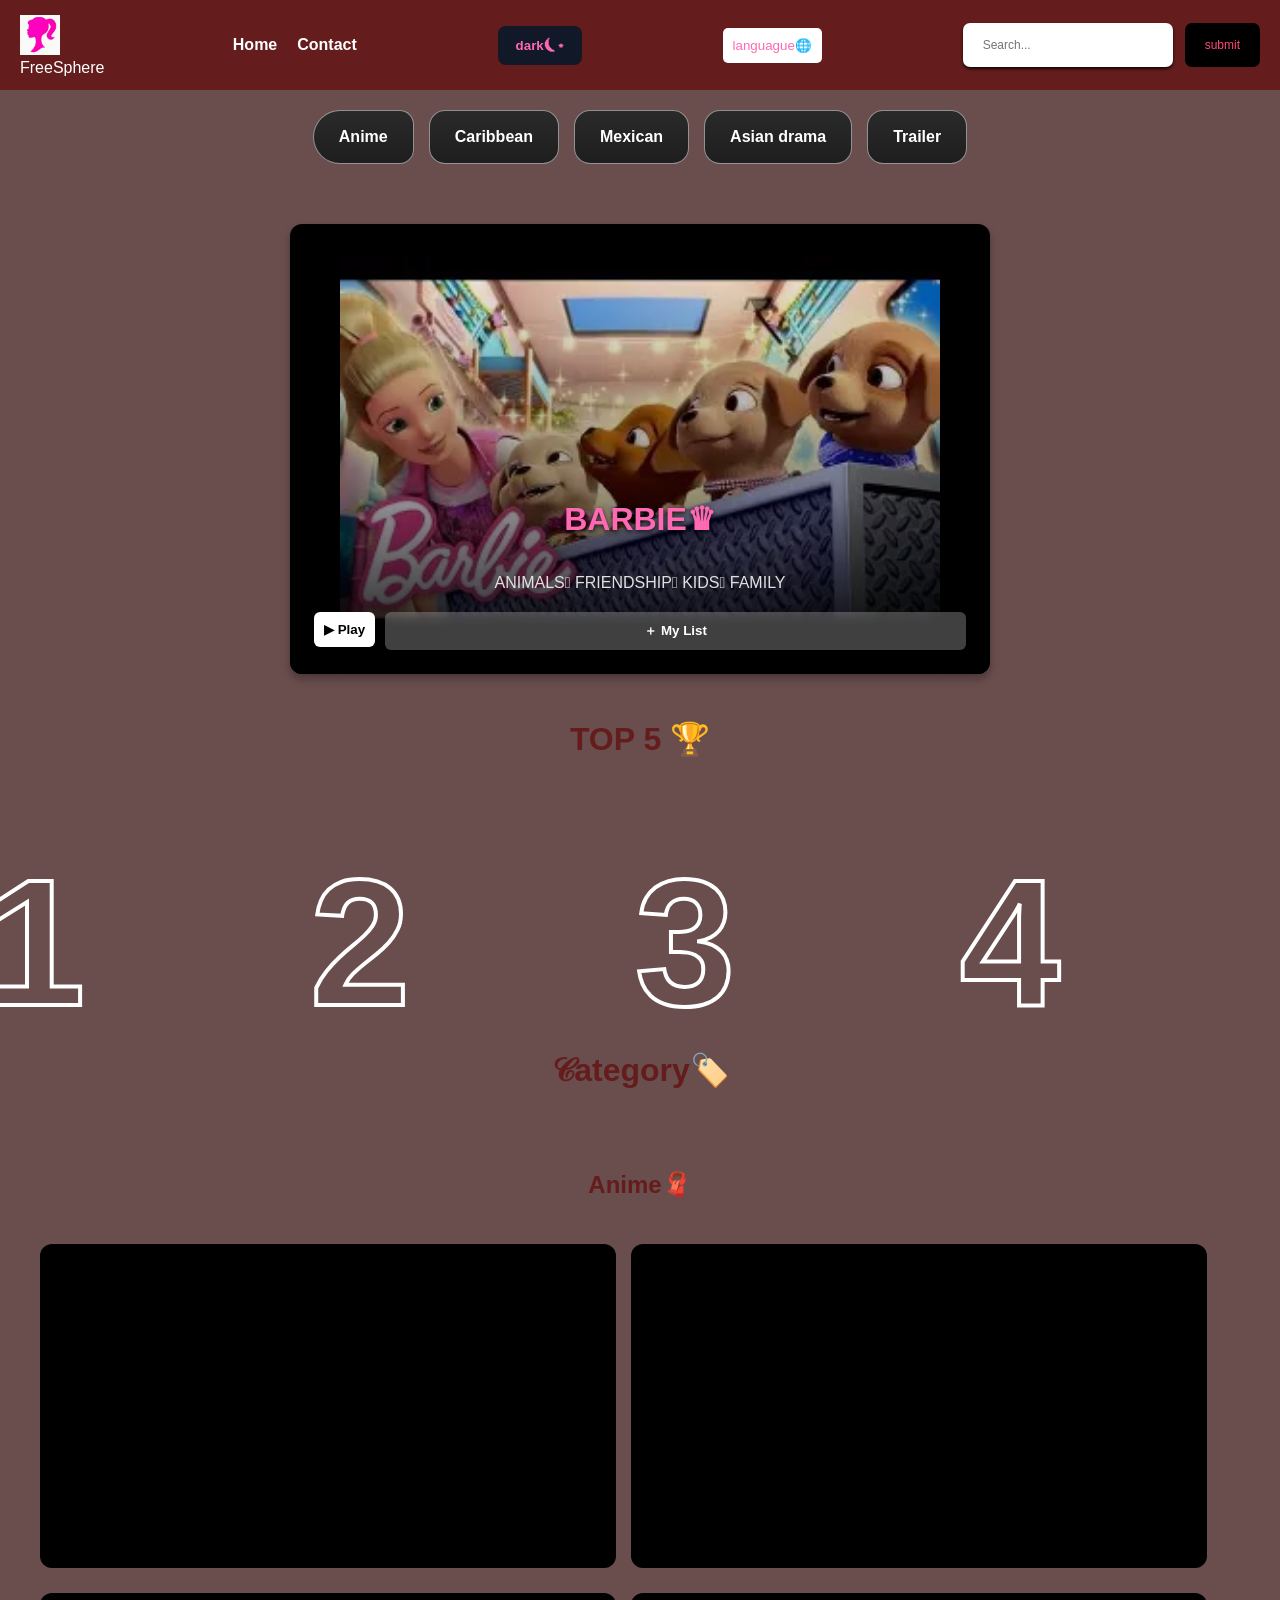
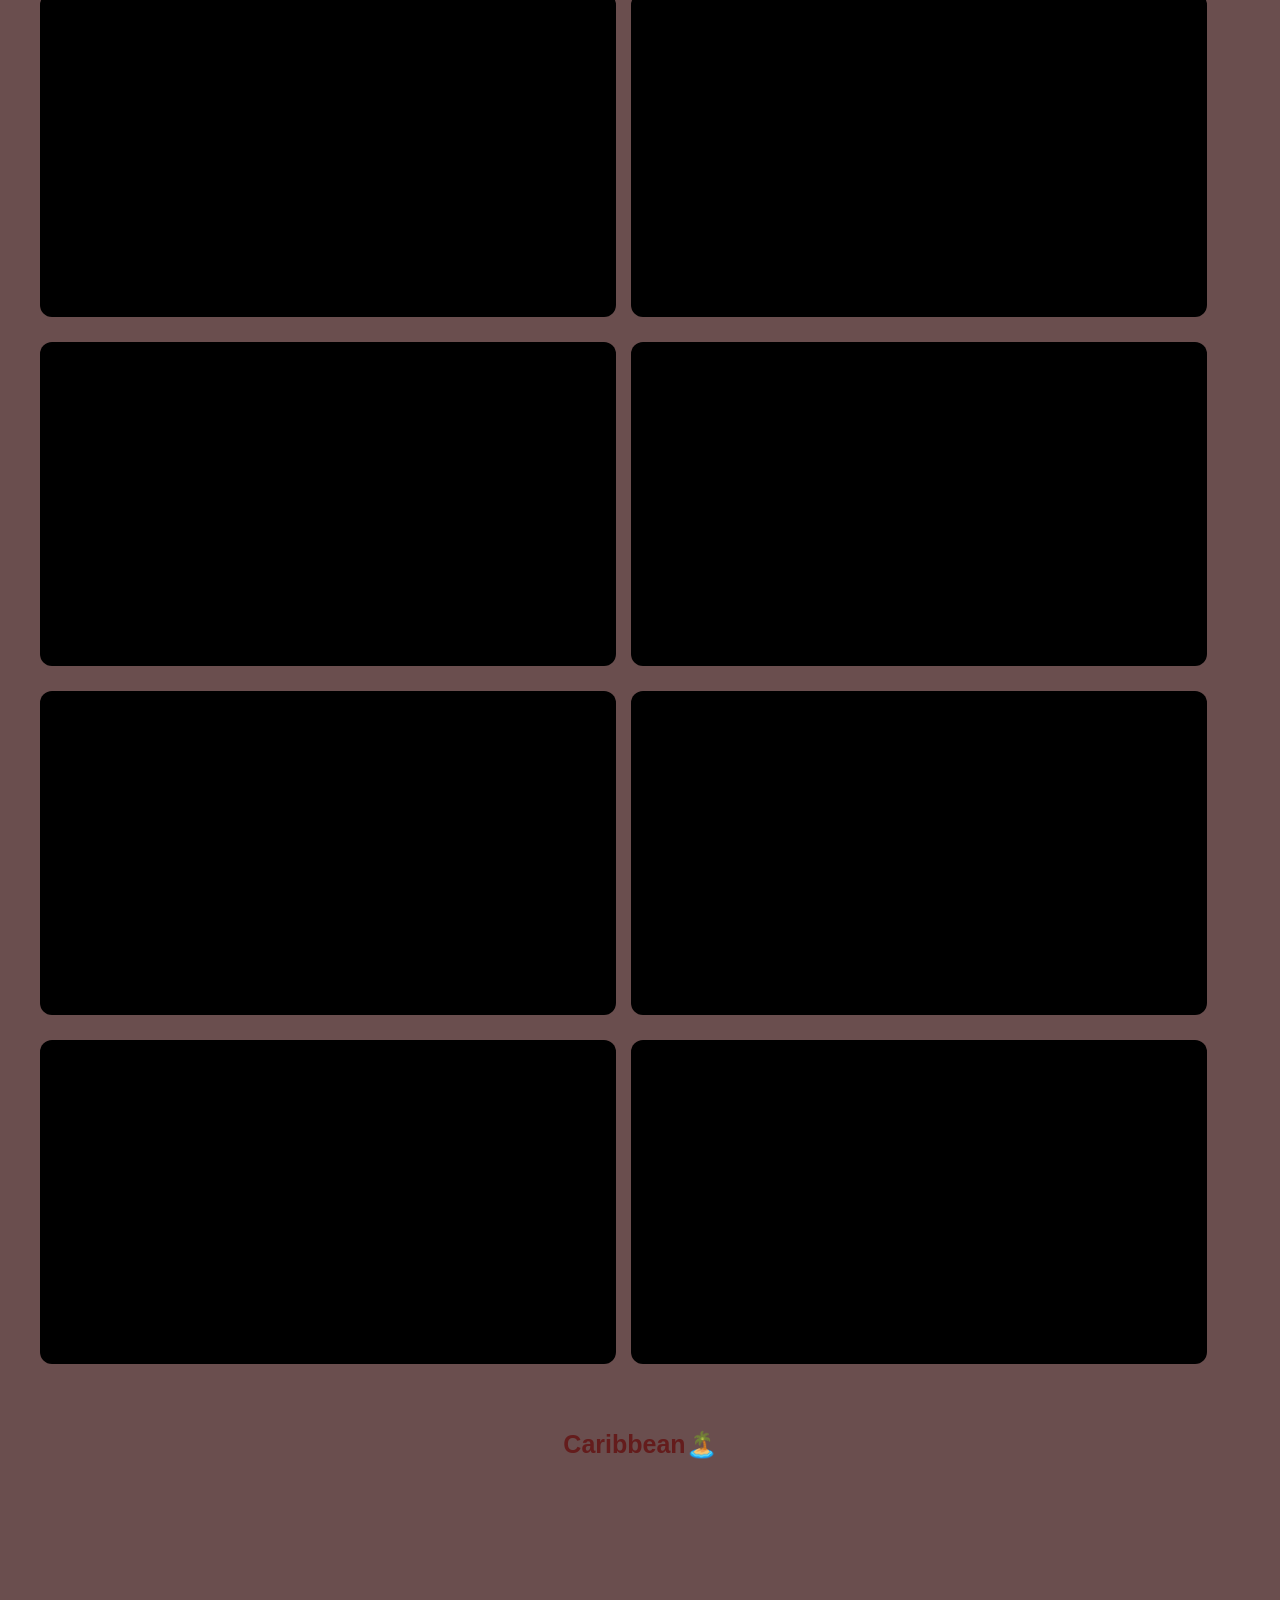
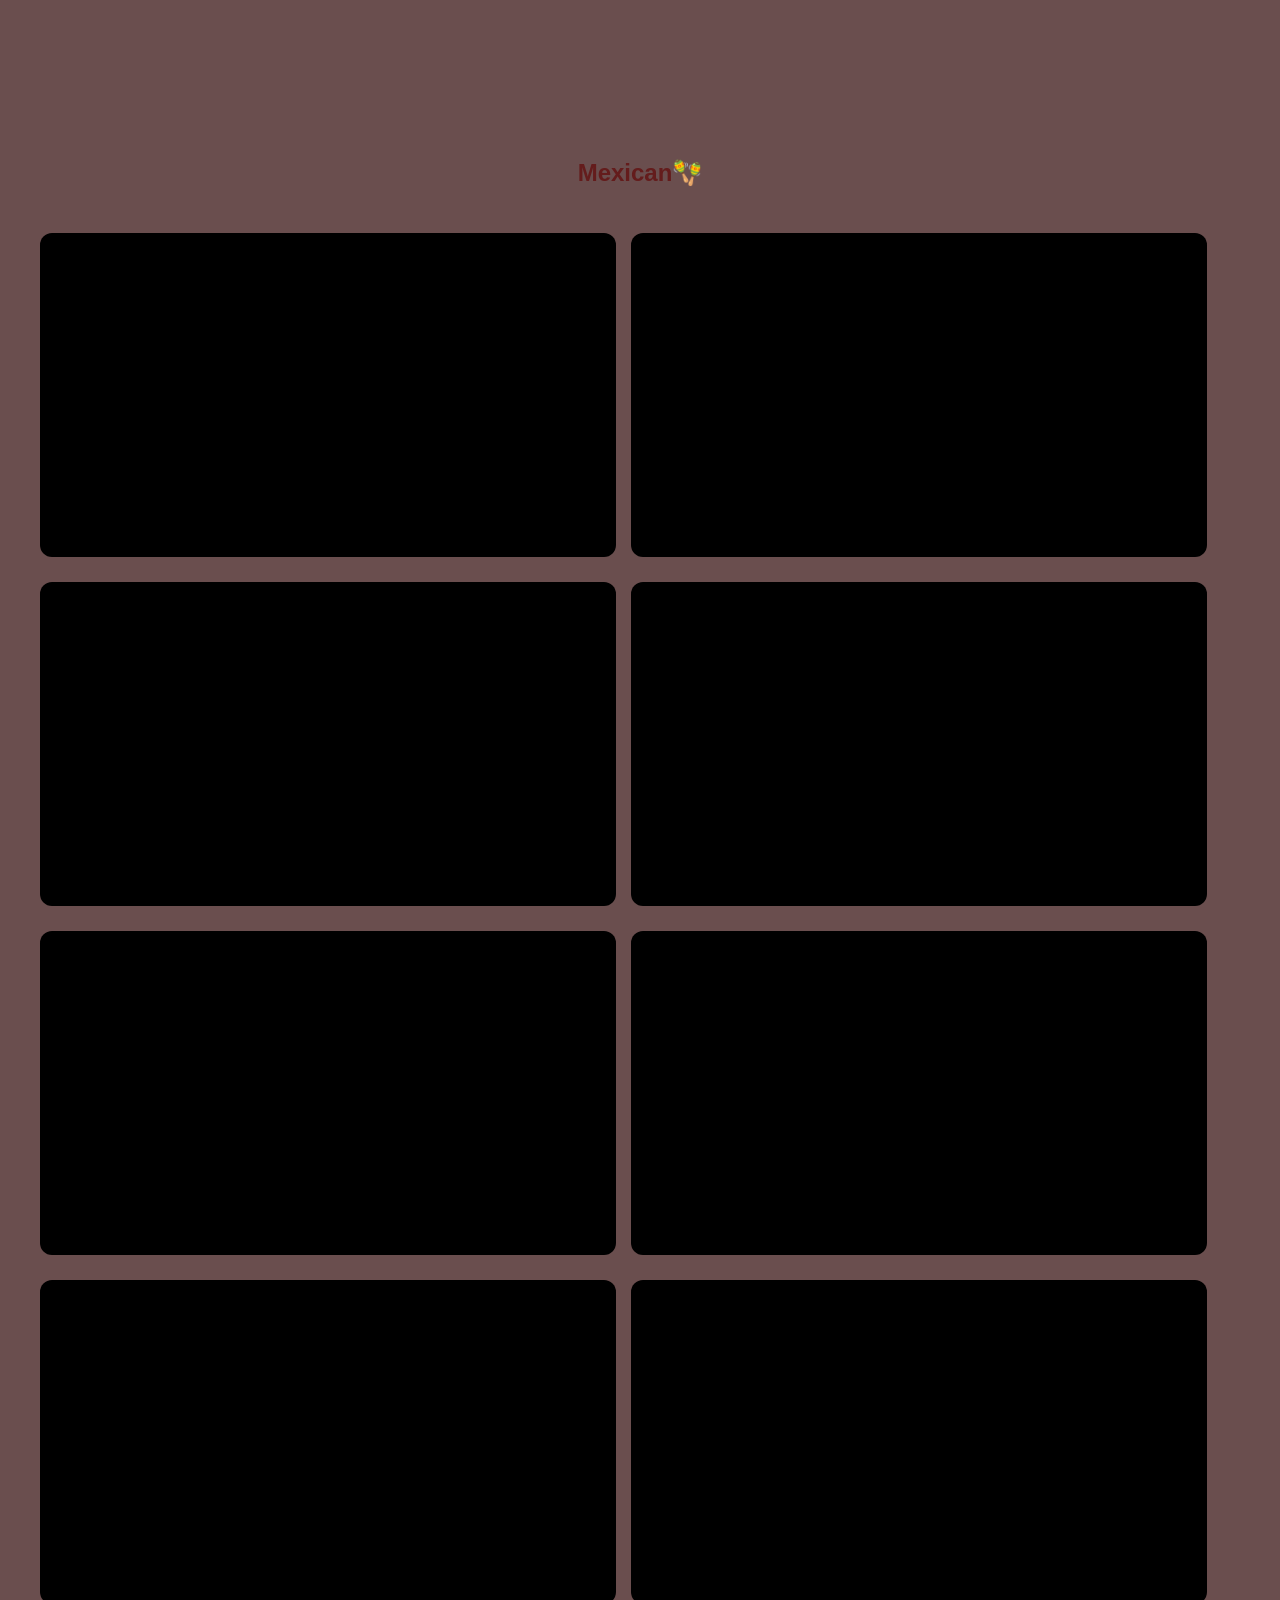
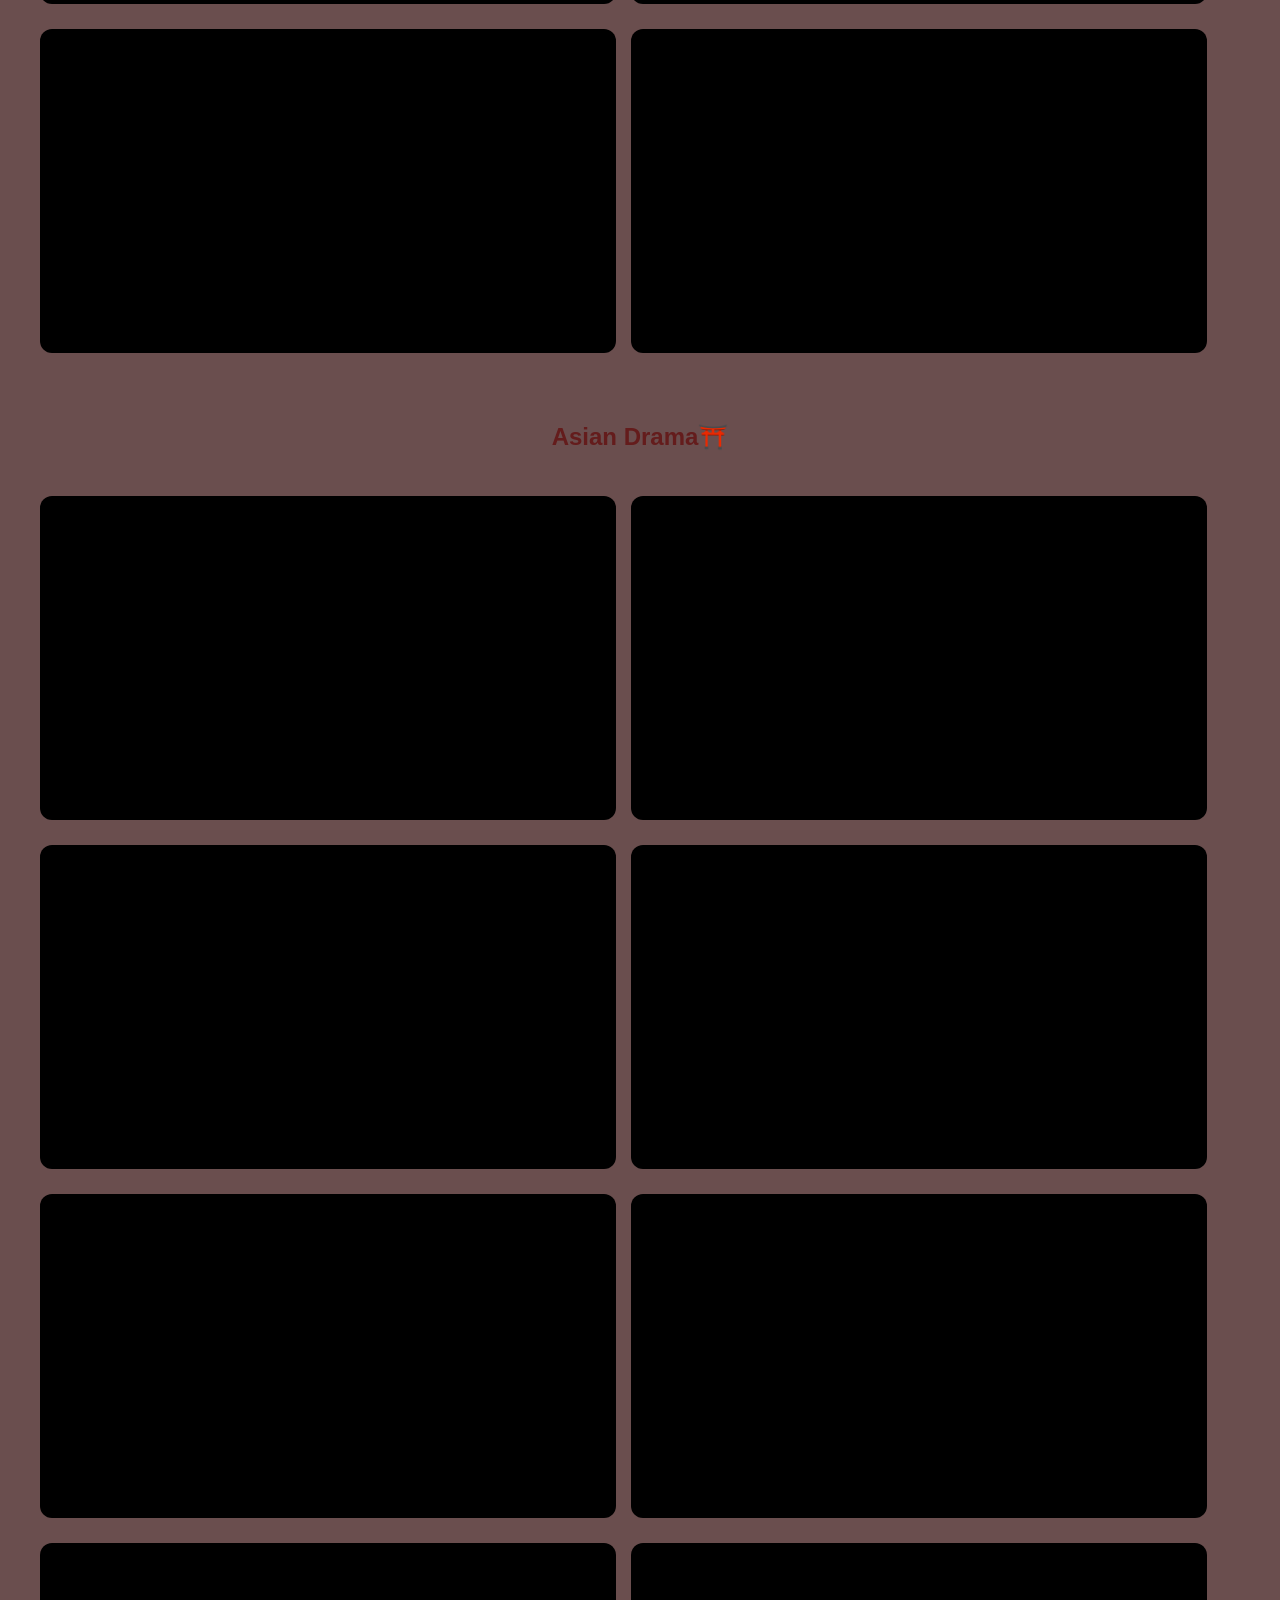
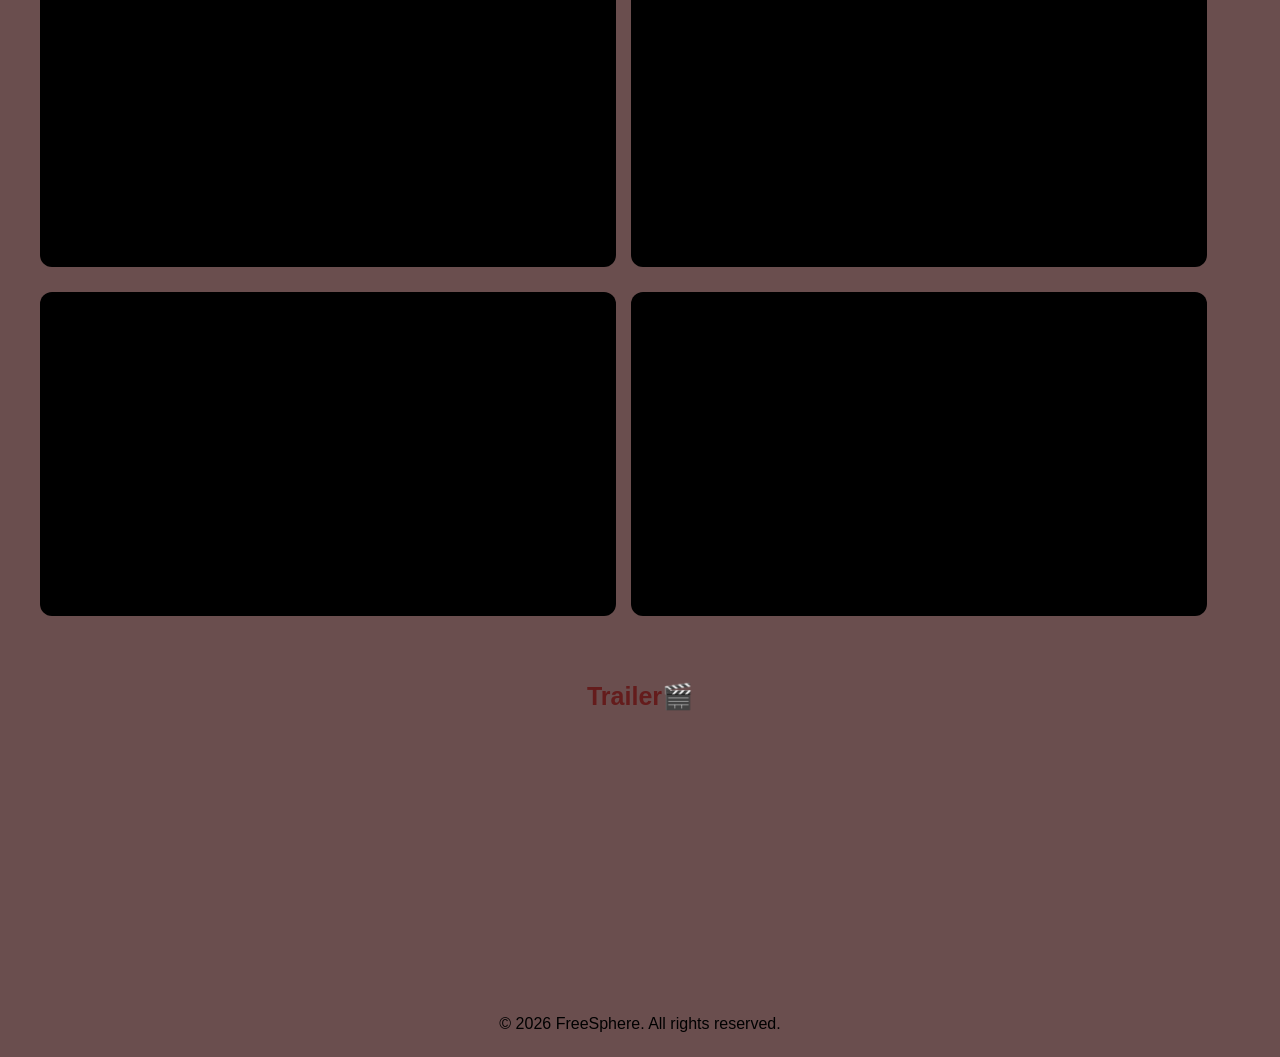
<file: index.html>
<!DOCTYPE html>
<html lang="en">
<head>
    <meta charset="UTF-8">
    <meta name="viewport" content="width=device-width, initial-scale=1.0">
    <title>FreeSphere</title>
    <link rel="stylesheet" href="style.css">
</head>
<body>

    <header>


        <div class="container">


        <div class="logo">
<img src="OIP.webp" alt="freesphere" >
        <span class="highlight">FreeSphere</span>
        
        </div>

<nav class="nav-lien" id ="men" >
              <ul>
                <li><a id="homel" href="index.html">Home</a></li>
                <li><a id="contactl" href="contact.html">Contact</a></li>
                </ul>

</nav>
            
                
        
        
    
<button onclick="changeMode()" id="mode" class="mode-btn">dark⏾⋆</button>





<div class="linglang" id="linglang">
<button id="lis">languague🌐</button>
<div class="lang">

        <div  onclick="changeLang('en')">English</div>
        <div  onclick="changeLang('fr')">Francais</div>
        <div  onclick="changeLang('es')">Español</div>
</div>
    </div>


<div class="search-con">
    <input type="text" 
    id="searchInput"
    
    placeholder="Search...">
    <button onclick="searchYourCategory()">submit</button>
</div>

<button id="bot" class="bot">⫶☰</button>



</div>


    </header>


    <nav class="free-nav" id="freenav" >
        <a href="#anime"  class="free-btn active">Anime</a>
        <a href="#caribbean" class="free-btn">Caribbean</a>
        <a href="#mexican" class="free-btn">Mexican</a>
        <a href="#asian-drama" class="free-btn">Asian drama</a>
        <a href="#trailer" class="free-btn">Trailer</a>
    </nav>



    <div class="hero" id="hero">
        <div class="card-bg"></div>
        <div class="card">
            <h2 class="title">BARBIE♛</h2>
        <p class="tags">ANIMALS𓈒 FRIENDSHIP𓈒 KIDS𓈒  FAMILY </p>
       
        <div class="hero-button">
             <a href="https://youtu.be/Kn0ger8_yUk?si=-qt28ZJjEY6Nos5w" target="_blank">
            <button class=" btn play-btn">▶ Play</button>
        </a> 
        
       <button class=" btn list-btn"> ＋ My List</button>
        

        </div>
        
        </div>
    </div>


        
    


<h1 id="top"> TOP 5 🏆</h1>

<div class="film" id="film">
    <div class="fil-top">
<span class="number">1</span>
<iframe  src="https://www.youtube.com/embed/5DGJ10sSX-w?si=U4NN2RIqHHjFXq0Q" title="YouTube video player" frameborder="0" allow="accelerometer; autoplay; clipboard-write; encrypted-media; gyroscope; picture-in-picture; web-share" referrerpolicy="strict-origin-when-cross-origin" allowfullscreen></iframe>
    </div>
<div class="fil-top">
<span class="number">2</span>
<iframe  src="https://www.youtube.com/embed/IERCgFW_TEQ?si=ZkVl_KwshQbR2ipI" title="YouTube video player" frameborder="0" allow="accelerometer; autoplay; clipboard-write; encrypted-media; gyroscope; picture-in-picture; web-share" referrerpolicy="strict-origin-when-cross-origin" allowfullscreen></iframe>
</div>
<div class="fil-top">
<span class="number">3</span>
<iframe src="https://www.youtube.com/embed/fnE6dkbzEZA?si=aP-WY3u8AvqTznbw" title="YouTube video player" frameborder="0" allow="accelerometer; autoplay; clipboard-write; encrypted-media; gyroscope; picture-in-picture; web-share" referrerpolicy="strict-origin-when-cross-origin" allowfullscreen></iframe>
</div>
<div class="fil-top">
<span class="number">4</span>
<iframe  src="https://www.youtube.com/embed/SMmxybvS3Q4?si=S2BEgpRXXrqhgCGP" title="YouTube video player" frameborder="0" allow="accelerometer; autoplay; clipboard-write; encrypted-media; gyroscope; picture-in-picture; web-share" referrerpolicy="strict-origin-when-cross-origin" allowfullscreen></iframe>
</div>
<div class="fil-top">
<span class="number">5</span>
<iframe  src="https://www.youtube.com/embed/q9uIrV5swsY?si=vlc1TiQ7r3KFihzM" title="YouTube video player" frameborder="0" allow="accelerometer; autoplay; clipboard-write; encrypted-media; gyroscope; picture-in-picture; web-share" referrerpolicy="strict-origin-when-cross-origin" allowfullscreen></iframe>
</div>
</div>







<h1 id="category">𝒞ategory🏷️</h1> 
 

<section class="anime" id="anime">

   

   <h2 id="anim">Anime🧣</h2>

<div class="ani">
<iframe  src="https://www.youtube.com/embed/Jt4CsE-gmyQ?si=iPRW8AEMFYIxIdK3" title="YouTube video player" frameborder="0" allow="accelerometer; autoplay; clipboard-write; encrypted-media; gyroscope; picture-in-picture; web-share" referrerpolicy="strict-origin-when-cross-origin" allowfullscreen></iframe>
</div>
<div class="ani">
<iframe src="https://www.youtube.com/embed/alJed4Dadu8?si=xdEQNojYw4cJSsD4" title="YouTube video player" frameborder="0" allow="accelerometer; autoplay; clipboard-write; encrypted-media; gyroscope; picture-in-picture; web-share" referrerpolicy="strict-origin-when-cross-origin" allowfullscreen></iframe>
</div>
<div class="ani">
<iframe  src="https://www.youtube.com/embed/Ts_8Pzn7knw?si=E4msn3e5TB0DlFrt" title="YouTube video player" frameborder="0" allow="accelerometer; autoplay; clipboard-write; encrypted-media; gyroscope; picture-in-picture; web-share" referrerpolicy="strict-origin-when-cross-origin" allowfullscreen></iframe>
</div>
<div class="ani">
<iframe  src="https://www.youtube.com/embed/PKYTAuAaoqU?si=_sWzUEfvxZzxHAED" title="YouTube video player" frameborder="0" allow="accelerometer; autoplay; clipboard-write; encrypted-media; gyroscope; picture-in-picture; web-share" referrerpolicy="strict-origin-when-cross-origin" allowfullscreen></iframe>
</div>
<div class="ani">
<iframe  src="https://www.youtube.com/embed/f9wrKIyToqU?si=AsIHKmkKmD2Uc8Od" title="YouTube video player" frameborder="0" allow="accelerometer; autoplay; clipboard-write; encrypted-media; gyroscope; picture-in-picture; web-share" referrerpolicy="strict-origin-when-cross-origin" allowfullscreen></iframe>
</div>
<div class="ani">
<iframe  src="https://www.youtube.com/embed/dK0zZGUidMs?si=ni1MzmpBB42VlLqJ" title="YouTube video player" frameborder="0" allow="accelerometer; autoplay; clipboard-write; encrypted-media; gyroscope; picture-in-picture; web-share" referrerpolicy="strict-origin-when-cross-origin" allowfullscreen></iframe>
</div>
<div class="ani">
<iframe  src="https://www.youtube.com/embed/XsCK0VxYqS8?si=j0Ut3wq_X-qwbXvq" title="YouTube video player" frameborder="0" allow="accelerometer; autoplay; clipboard-write; encrypted-media; gyroscope; picture-in-picture; web-share" referrerpolicy="strict-origin-when-cross-origin" allowfullscreen></iframe>
</div>
<div class="ani">
<iframe  src="https://www.youtube.com/embed/rkvWVG0XVso?si=s-E_YVzovYlQAZRF" title="YouTube video player" frameborder="0" allow="accelerometer; autoplay; clipboard-write; encrypted-media; gyroscope; picture-in-picture; web-share" referrerpolicy="strict-origin-when-cross-origin" allowfullscreen></iframe>
</div>
<div class="ani">
<iframe  src="https://www.youtube.com/embed/rra91x8dX0U?si=Jzy-WpPfuRClJbhT" title="YouTube video player" frameborder="0" allow="accelerometer; autoplay; clipboard-write; encrypted-media; gyroscope; picture-in-picture; web-share" referrerpolicy="strict-origin-when-cross-origin" allowfullscreen></iframe>
</div>
<div class="ani">
    <iframe
     src="https://www.youtube.com/embed/7NC7JP52yfs?si=oKvbFQE1ZfZHEoA4" title="YouTube video player" frameborder="0" allow="accelerometer; autoplay; clipboard-write; encrypted-media; gyroscope; picture-in-picture; web-share" referrerpolicy="strict-origin-when-cross-origin" allowfullscreen></iframe>
</div>
</section>

<h2 id="cari">Caribbean🏝️</h2>
<section class="caribbean" id="caribbean">

    
  <div class="carib">
<iframe  src="https://www.youtube.com/embed/TIvYmoyyFpo?si=FDjIrn1mXBK3tHN5" title="YouTube video player" frameborder="0" allow="accelerometer; autoplay; clipboard-write; encrypted-media; gyroscope; picture-in-picture; web-share" referrerpolicy="strict-origin-when-cross-origin" allowfullscreen></iframe>
</div>
<div class="carib">
<iframe  src="https://www.youtube.com/embed/zqmk7B_bLt4?si=i54N2Z1xkTsDkIwc" title="YouTube video player" frameborder="0" allow="accelerometer; autoplay; clipboard-write; encrypted-media; gyroscope; picture-in-picture; web-share" referrerpolicy="strict-origin-when-cross-origin" allowfullscreen></iframe>
</div>
<div class="carib">
<iframe  src="https://www.youtube.com/embed/VtfYRIV0zYk?si=RGx5kRNZMjucqUNs" title="YouTube video player" frameborder="0" allow="accelerometer; autoplay; clipboard-write; encrypted-media; gyroscope; picture-in-picture; web-share" referrerpolicy="strict-origin-when-cross-origin" allowfullscreen></iframe>
</div>
<div class="carib">
<iframe src="https://www.youtube.com/embed/MLAso2Up3bs?si=0Z3F_Gu0-abMBeW0" title="YouTube video player" frameborder="0" allow="accelerometer; autoplay; clipboard-write; encrypted-media; gyroscope; picture-in-picture; web-share" referrerpolicy="strict-origin-when-cross-origin" allowfullscreen></iframe>
</div>
<div class="carib" >
<iframe  src="https://www.youtube.com/embed/pwbDoryfk4A?si=Gxy_9TH9-hO13Fyb" title="YouTube video player" frameborder="0" allow="accelerometer; autoplay; clipboard-write; encrypted-media; gyroscope; picture-in-picture; web-share" referrerpolicy="strict-origin-when-cross-origin" allowfullscreen></iframe>
</div>
<div class="carib"  >
<iframe  src="https://www.youtube.com/embed/36Cw7MePqN0?si=VWXY4uOp6LLBCdih" title="YouTube video player" frameborder="0" allow="accelerometer; autoplay; clipboard-write; encrypted-media; gyroscope; picture-in-picture; web-share" referrerpolicy="strict-origin-when-cross-origin" allowfullscreen></iframe>
</div>

</section>


<section class="mexican" id="mexican">
    
    <h2 id="mex">Mexican🪇</h2>
    <div class="mexi">

<iframe  src="https://www.youtube.com/embed/-5dTGoyGuSA?si=bpT7_av9DX7m9lFi" title="YouTube video player" frameborder="0" allow="accelerometer; autoplay; clipboard-write; encrypted-media; gyroscope; picture-in-picture; web-share" referrerpolicy="strict-origin-when-cross-origin" allowfullscreen></iframe>
</div>
<div class="mexi">

<iframe  src="https://www.youtube.com/embed/Pvk-j4KLhEQ?si=1PO4eZgrKPLoZV6o" title="YouTube video player" frameborder="0" allow="accelerometer; autoplay; clipboard-write; encrypted-media; gyroscope; picture-in-picture; web-share" referrerpolicy="strict-origin-when-cross-origin" allowfullscreen></iframe>
</div>
<div class="mexi">
<iframe  src="https://www.youtube.com/embed/2Fx1hMFCnP8?si=7zPZYXQOHv_NbPyk" title="YouTube video player" frameborder="0" allow="accelerometer; autoplay; clipboard-write; encrypted-media; gyroscope; picture-in-picture; web-share" referrerpolicy="strict-origin-when-cross-origin" allowfullscreen></iframe>
</div>
<div class="mexi">

<iframe  src="https://www.youtube.com/embed/a_Cinu0XNzA?si=lmoKo2sL-Iw4C5x4" title="YouTube video player" frameborder="0" allow="accelerometer; autoplay; clipboard-write; encrypted-media; gyroscope; picture-in-picture; web-share" referrerpolicy="strict-origin-when-cross-origin" allowfullscreen></iframe>
</div>

<div class="mexi">
<iframe src="https://www.youtube.com/embed/9wfdsVpdxVI?si=HoO9QLR-GOhCHVA-" title="YouTube video player" frameborder="0" allow="accelerometer; autoplay; clipboard-write; encrypted-media; gyroscope; picture-in-picture; web-share" referrerpolicy="strict-origin-when-cross-origin" allowfullscreen></iframe>
</div>
<div class="mexi">

<iframe  src="https://www.youtube.com/embed/eXMw3BsOtsk?si=KiEmbSHaeI0yq9iZ" title="YouTube video player" frameborder="0" allow="accelerometer; autoplay; clipboard-write; encrypted-media; gyroscope; picture-in-picture; web-share" referrerpolicy="strict-origin-when-cross-origin" allowfullscreen></iframe>

</div>
<div class="mexi">


<iframe src="https://www.youtube.com/embed/8TTg2bmxvhU?si=9CqhbM7Ec2NYl7Dm" title="YouTube video player" frameborder="0" allow="accelerometer; autoplay; clipboard-write; encrypted-media; gyroscope; picture-in-picture; web-share" referrerpolicy="strict-origin-when-cross-origin" allowfullscreen></iframe>
</div>
<div class="mexi">
<iframe src="https://www.youtube.com/embed/ToQ3s7r2fdg?si=93_clycJzZyJ3Z7p" title="YouTube video player" frameborder="0" allow="accelerometer; autoplay; clipboard-write; encrypted-media; gyroscope; picture-in-picture; web-share" referrerpolicy="strict-origin-when-cross-origin" allowfullscreen></iframe>
</div>
<div class="mexi">
<iframe  src="https://www.youtube.com/embed/gOBevBFrWfU?si=XCcTulkTk-B_PoCs" title="YouTube video player" frameborder="0" allow="accelerometer; autoplay; clipboard-write; encrypted-media; gyroscope; picture-in-picture; web-share" referrerpolicy="strict-origin-when-cross-origin" allowfullscreen></iframe>
</div>
<div class="mexi">
<iframe src="https://www.youtube.com/embed/-4z_xZK5w0A?si=i3AApB2Z6-vNkWxu" title="YouTube video player" frameborder="0" allow="accelerometer; autoplay; clipboard-write; encrypted-media; gyroscope; picture-in-picture; web-share" referrerpolicy="strict-origin-when-cross-origin" allowfullscreen></iframe>
</div>
</section>


  <section class="asian-drama" id="asian-drama">
    <h2 id="asi">Asian Drama⛩️</h2>
    <div class="asie">

   
    <iframe  src="https://www.youtube.com/embed/UmK3BNWLC7k?si=dtd1LqBt1M7pQLJJ" title="YouTube video player" frameborder="0" allow="accelerometer; autoplay; clipboard-write; encrypted-media; gyroscope; picture-in-picture; web-share" referrerpolicy="strict-origin-when-cross-origin" allowfullscreen></iframe> 
    </div>
    <div class="asie">


    <iframe  src="https://www.youtube.com/embed/dBoLd4Yxlmg?si=OlhZn9eovnjsNhZ-" title="YouTube video player" frameborder="0" allow="accelerometer; autoplay; clipboard-write; encrypted-media; gyroscope; picture-in-picture; web-share" referrerpolicy="strict-origin-when-cross-origin" allowfullscreen></iframe>
    </div>
 
    <div class="asie">

 
    <iframe  src="https://www.youtube.com/embed/AtmcHb-wwB4?si=DKaogr8x_rs6N53S" title="YouTube video player" frameborder="0" allow="accelerometer; autoplay; clipboard-write; encrypted-media; gyroscope; picture-in-picture; web-share" referrerpolicy="strict-origin-when-cross-origin" allowfullscreen></iframe> 
</div>
    <div class="asie">

    <iframe  src="https://www.youtube.com/embed/5mcXDw6FDSY?si=pmY2NOScgorUKW0N" title="YouTube video player" frameborder="0" allow="accelerometer; autoplay; clipboard-write; encrypted-media; gyroscope; picture-in-picture; web-share" referrerpolicy="strict-origin-when-cross-origin" allowfullscreen></iframe>
</div>
    <div class="asie">


    <iframe  src="https://www.youtube.com/embed/KjZsZbgbGPE?si=-GHS6coeKC2nTiPM" title="YouTube video player" frameborder="0" allow="accelerometer; autoplay; clipboard-write; encrypted-media; gyroscope; picture-in-picture; web-share" referrerpolicy="strict-origin-when-cross-origin" allowfullscreen></iframe>
</div>
    <div class="asie">


    <iframe src="https://www.youtube.com/embed/4N7-iSJ9tX4?si=q0XjtA2TRFlfW82f" title="YouTube video player" frameborder="0" allow="accelerometer; autoplay; clipboard-write; encrypted-media; gyroscope; picture-in-picture; web-share" referrerpolicy="strict-origin-when-cross-origin" allowfullscreen></iframe>
</div>
    <div class="asie">

    <iframe  src="https://www.youtube.com/embed/3z7WEqh3uWM?si=0m2vajFxPTwdJt3y" title="YouTube video player" frameborder="0" allow="accelerometer; autoplay; clipboard-write; encrypted-media; gyroscope; picture-in-picture; web-share" referrerpolicy="strict-origin-when-cross-origin" allowfullscreen></iframe>
</div>
<div class="asie">

    <iframe  src="https://www.youtube.com/embed/VWalFHBroUg?si=eGknAQtC3HXDWghP" title="YouTube video player" frameborder="0" allow="accelerometer; autoplay; clipboard-write; encrypted-media; gyroscope; picture-in-picture; web-share" referrerpolicy="strict-origin-when-cross-origin" allowfullscreen></iframe>
</div>
    <div class="asie">


    <iframe  src="https://www.youtube.com/embed/BBDs94FxGLo?si=q0aIjgjOYsc9e_dH" title="YouTube video player" frameborder="0" allow="accelerometer; autoplay; clipboard-write; encrypted-media; gyroscope; picture-in-picture; web-share" referrerpolicy="strict-origin-when-cross-origin" allowfullscreen></iframe>
</div>
    <div class="asie">

    <iframe src="https://www.youtube.com/embed/TMSd21ag59o?si=GM2lQlva9Z9WBlDO" title="YouTube video player" frameborder="0" allow="accelerometer; autoplay; clipboard-write; encrypted-media; gyroscope; picture-in-picture; web-share" referrerpolicy="strict-origin-when-cross-origin" allowfullscreen></iframe>
</div>



</section>


 <h1 id="tri">Trailer🎬</h1>
<section class="trailer" id="trailer">

   

<div class="trai">
<iframe  src="https://www.youtube.com/embed/prdeAl8mVno?si=RZxrMsMQ0kffEh6L" title="YouTube video player" frameborder="0" allow="accelerometer; autoplay; clipboard-write; encrypted-media; gyroscope; picture-in-picture; web-share" referrerpolicy="strict-origin-when-cross-origin" allowfullscreen></iframe>
</div>
<div class="trai">

<iframe  src="https://www.youtube.com/embed/bE3xuWc_bXY?si=gA9vUCLwcGuugVfG" title="YouTube video player" frameborder="0" allow="accelerometer; autoplay; clipboard-write; encrypted-media; gyroscope; picture-in-picture; web-share" referrerpolicy="strict-origin-when-cross-origin" allowfullscreen></iframe>

</div>
<div class="trai">

<iframe  src="https://www.youtube.com/embed/6BnQ7WqkkmE?si=tcOCjqSGcnj8kFlj" title="YouTube video player" frameborder="0" allow="accelerometer; autoplay; clipboard-write; encrypted-media; gyroscope; picture-in-picture; web-share" referrerpolicy="strict-origin-when-cross-origin" allowfullscreen></iframe>

</div>
<div class="trai">

<iframe src="https://www.youtube.com/embed/kaX7ZVFhdZc?si=tMWiJewOaWZZRieV" title="YouTube video player" frameborder="0" allow="accelerometer; autoplay; clipboard-write; encrypted-media; gyroscope; picture-in-picture; web-share" referrerpolicy="strict-origin-when-cross-origin" allowfullscreen></iframe>
</div>
<div class="trai">
<iframe  src="https://www.youtube.com/embed/VArOz5zjMqM?si=7SN3UhZpTjFQlmZE" title="YouTube video player" frameborder="0" allow="accelerometer; autoplay; clipboard-write; encrypted-media; gyroscope; picture-in-picture; web-share" referrerpolicy="strict-origin-when-cross-origin" allowfullscreen></iframe>
</div>
<div class="trai">
<iframe src="https://www.youtube.com/embed/aBlsrtxuwss?si=Sn3R13RqvGKnbXP1" title="YouTube video player" frameborder="0" allow="accelerometer; autoplay; clipboard-write; encrypted-media; gyroscope; picture-in-picture; web-share" referrerpolicy="strict-origin-when-cross-origin" allowfullscreen></iframe>
</div>
<div class="trai">
<iframe  src="https://www.youtube.com/embed/s1-pfiVMKAs?si=zfH6hA0Z3FZ1Q6nw" title="YouTube video player" frameborder="0" allow="accelerometer; autoplay; clipboard-write; encrypted-media; gyroscope; picture-in-picture; web-share" referrerpolicy="strict-origin-when-cross-origin" allowfullscreen></iframe>
</div>
<div class="trai">
<iframe src="https://www.youtube.com/embed/I1xZegSgN8w?si=6oEJFu5IJEYVGKRK" title="YouTube video player" frameborder="0" allow="accelerometer; autoplay; clipboard-write; encrypted-media; gyroscope; picture-in-picture; web-share" referrerpolicy="strict-origin-when-cross-origin" allowfullscreen></iframe>
</div>
<div class="trai">
<iframe  src="https://www.youtube.com/embed/al8eztwE_pQ?si=1Un8726csNvr6Pvo" title="YouTube video player" frameborder="0" allow="accelerometer; autoplay; clipboard-write; encrypted-media; gyroscope; picture-in-picture; web-share" referrerpolicy="strict-origin-when-cross-origin" allowfullscreen></iframe>
</div>
<div class="trai">
<iframe  src="https://www.youtube.com/embed/mbtgEE6rkxw?si=CNrEA0djpj6Xwp3E" title="YouTube video player" frameborder="0" allow="accelerometer; autoplay; clipboard-write; encrypted-media; gyroscope; picture-in-picture; web-share" referrerpolicy="strict-origin-when-cross-origin" allowfullscreen></iframe>
</div>
<div class="trai">
<iframe  src="https://www.youtube.com/embed/xp55d0vkCIA?si=1m2tMIVk2UXLMOAc" title="YouTube video player" frameborder="0" allow="accelerometer; autoplay; clipboard-write; encrypted-media; gyroscope; picture-in-picture; web-share" referrerpolicy="strict-origin-when-cross-origin" allowfullscreen></iframe>
</div>



</section>
<script src="script.js"></script>
<footer>
    <p>&copy; 2026 FreeSphere. All rights reserved.</p>
</body>
</html>
</file>
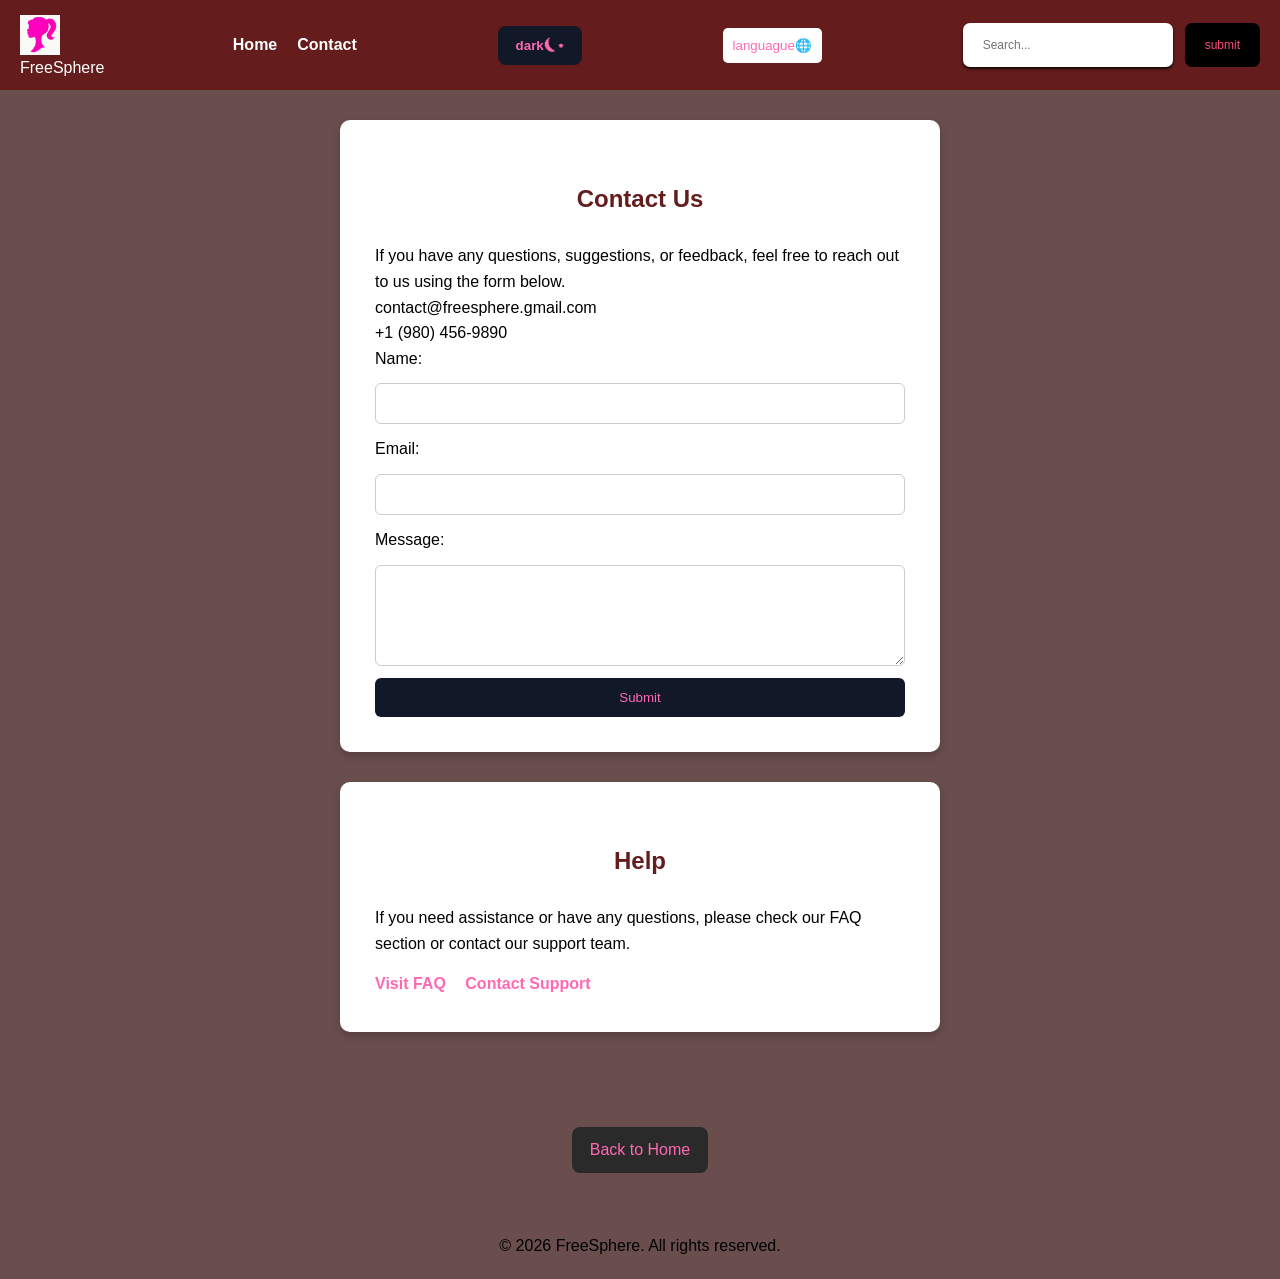
<file: contact.html>
<!DOCTYPE html>
<html lang="en">
<head>
    <meta charset="UTF-8">
    <meta name="viewport" content="width=device-width, initial-scale=1.0">
    <title>contact and help</title>
    <link rel="stylesheet" href="style.css">
</head>
<body>
      <header>
        

        <div class="container">


        <div class="logo">
<img src="OIP.webp" alt="freesphere" >
        <span class="highlight">FreeSphere</span>
        
        </div>

<nav class="nav-lien" id="men">
              <ul>
                <li><a id="homel" href="index.html">Home</a></li>
                <li><a id="contactl" href="contact.html">Contact</a></li>
                </ul>

</nav>
       
    



<button onclick="changeMode()" id="mode" class="mode-btn">dark⏾⋆</button>

<div class="linglang" id="linglang">
<button id="lis">languague🌐</button>
<div class="lang">

        <div  onclick="changeLang('en')">English</div>
        <div  onclick="changeLang('fr')">Français</div>
        <div  onclick="changeLang('es')">Español</div>
</div>
    </div>


<div class="search-con">
    <input type="text" 
    id="searchInput"
    
    placeholder="Search...">
    <button onclick="searchYourCategory()">submit</button>
</div>

<button id="bot" class="bot">⫶☰</button>



</div>


    </header>


    <section class="contact" id="contact-sec" >
        <h1 id="contact">Contact Us</h1>
        <p id="p">If you have any questions, suggestions, or feedback, feel free to reach out to us using the form below.</p>

        <email id="e">contact@freesphere.gmail.com</email>
        <br>
        <phone id="h">+1 (980) 456-9890</phone>
        <form action="#" method="post">
            <label id="nameL" for="name">Name:</label>
            <input type="text" id="name" name="name" required>

            <label id="emailL" for="email">Email:</label>
            <input type="email" id="email" name="email" required>

            <label id="messageL" for="message">Message:</label>
            <textarea id="message" name="message" rows="5" required></textarea>

            <button type="submit">Submit</button>
        </form>
    </section>


    <section class="help" id="help">
        <h1 id="hel">Help</h1>
        <p id="i">If you need assistance or have any questions, please check our FAQ section or contact our support team.</p>
        <a href="#" id="v">Visit FAQ</a>
        <a href="#" id="c">Contact Support</a>
    </section>

    <br>

    <a href="index.html" id="back">Back to Home</a>

    <script>



const btnbot = document.getElementById("bot");
const menunav = document.getElementById("men");
const navliens = document.querySelectorAll(".nav-lien a");



btnbot.onclick= function(e){
    e.stopPropagation();
menunav.classList.toggle("active");


};

navliens.forEach(function(liens){
    liens.onclick = function(){
        menunav.classList.remove("active")

    };
});



document.onclick=function(e) {
 if( 
 !menunav.contains(e.target)&&
 !btnbot.contains(e.target)
 ) {
     menunav.classList.remove("active");
 }

};


const lis = document.getElementById("lis")
const menu = document.getElementById("linglang")
 lis.addEventListener("click",function(e){
    e.stopPropagation();
menu.classList.toggle("show");


 });


 function changeLang(lang){
    menu.classList.remove("show");


   if(lang === "en"){
    lis.textContent="Language🌐";
    homel.textContent="home";
    contactl.textContent="Contact";
    contact.textContent="Contact us";
    p.textContent="If you have any questions, suggestions, or feedback, feel free to reach out to us using the form below";
        
    i.textContent="If you need assistance or have any questions, please check our FAQ section or contact our support team ";
    hel.textContent="Help";
    v.textContent="Visit FAQ";
    c.textContent="Contact Support";
    nameL.textContent="Name";
    emailL.textContent="Email";
    messageL.textContent="Message";
    back.textContent="Back Home"

   }



if(lang === "fr"){
lis.textContent="Langue🌐";
homel.textContent="Accueil";
contactl.textContent="Contact";
contact.textContent="Contactez-nous";
p.textContent="Si vous avez des questions, suggestions ou commentaires, n'hésitez pas à nous contacter via le formulaire ci-dessous";
i.textContent="Si vous avez besoin d'aide ou si vous avez des questions, veuillez consulter notre section FAQ ou contacter notre équipe de support";
hel.textContent="Aide";
v.textContent="Voir FAQ";
c.textContent="Contacter le support";
nameL.textContent="Nom";
emailL.textContent="Email";
messageL.textContent="Message";
back.textContent="Retour"

}


if(lang === "es"){
lis.textContent="Idioma🌐";
homel.textContent="inicio";
contactl.textContent="Contacto";
contact.textContent="Contáctanos";
p.textContent="Si tienes alguna pregunta, sugerencia o comentario, no dudes en contactarnos usando el formulario a continuación";
i.textContent="Si necesitas ayuda o tienes alguna pregunta, por favor revisa nuestra sección de preguntas frecuentes o contacta a nuestro equipo de soporte";
hel.textContent="Ayuda";
v.textContent="Visitar FAQ";
c.textContent="Contactar Soporte";
nameL.textContent="Nombre";
emailL.textContent="Correo electrónico";
messageL.textContent="Mensaje";
back.textContent="volver al inicio"
}



}











function searchYourCategory(){
    let input= document.getElementById("searchInput").value.toLowerCase().trim();
     
    if(input === ""){
        alert("please search something");
        return;
    }

    if(
        input.includes("home")||
         input.includes("accueil")||
          input.includes("inicio")
    ){
    window.location.href ="index.html";
}
 

 else if(
        input.includes("contact")||
         input.includes("contacto")||
         input.includes("contactez")
          
    ){
    window.location.href ="#contact-sec";
}
 
else if(
input.includes("help")||
         input.includes("aide")||
         input.includes("ayuda")
          
    ){
    window.location.href ="#help";
}


   else{
    alert("page not found ")
   } 





}





function changeMode(){

    document.body.classList.toggle("mode");

    let btn = document.getElementById("mode");

    if(document.body.classList.contains("mode")){
        btn.innerHTML = "☀️ Light Mode";
    }else{
        btn.innerHTML = "🌙 Dark Mode";
    }

}



    </script>


    
    <footer>
        <p>&copy; 2026 FreeSphere. All rights reserved.</p>
    </footer>
</body>
</html>
</file>
<file: style.css>
*{
    margin:0;
    padding:0;
    box-sizing:border-box;
    scroll-behavior:smooth;
    font-family:'Trebuchet MS','Lucida Sans Unicode','Lucida Grande','Lucida Sans',Arial,sans-serif;
    transition:background .3s,color .3s,border-color .3s;
}

html{
    scroll-behavior:smooth;
}

body{
    background:rgb(106,78,78);
    min-height:100vh;
    color:#000;
    line-height:1.6;
}

.container{
    display:flex;
    justify-content:space-between;
    align-items:center;
    gap:20px;
    padding:15px 20px;
    background:rgb(100,28,28);
    color:#fff;
    position:sticky;
    top:0;
    z-index:1000;
}

.logo{
    width:60px;
    height:60px;
    margin-right:12px;
}

.logo img{
    width:40px;
    display:flex;
    object-fit:contain;
}

.nav-lien{
    display:flex;
    list-style:none;
    gap:20px;
}

.nav-lien.active{
    display:flex;
}

nav ul{
    display:flex;
    gap:20px;
    list-style:none;
}

nav a{
    text-decoration:none;
    color:#fff;
    font-weight:bold;
    transition:color .3s;
}

nav a:hover{
    color:#ffcc00;
}

.linglang{
    position:relative;
}

button,
.lang div{
    cursor:pointer;
    padding:10px;
}

button{
    background:#fff;
    color:#ff69b4;
    border:none;
    border-radius:5px;
}

.lang{
    display:none;
    position:absolute;
    right:0;
    min-width:150px;
    background:#ff69b4;
    border-radius:5px;
    z-index:100;
}

.linglang.show .lang{
    display:block;
}




.light{
    opacity:1;
}

.dark{
    opacity:0;
}

.search-con{
    display:flex;
    gap:12px;
}

.search-con input{
    width:210px;
    padding:15px 20px;
    border:none;
    border-radius:7px;
    font-size:12px;
    box-shadow:0 2px 3px rgba(0,0,0,.8);
}

.search-con button{
    padding:15px 20px;
    background:#000;
    color:#ff4a75;
    border:none;
    border-radius:7px;
    font-size:12px;
}

.search-con button:hover{
    background:#3a3a3a;
}

.bot{
    display:none;
    font-size:18px;
    cursor:pointer;
}

h1,
h2{
    text-align:center;
    color:rgb(100,28,28);
    font-weight:bold;
    margin:25px 0;
}

.free-nav{
    display:flex;
    justify-content:center;
    gap:15px;
    padding:20px;
}

.free-btn{
    display:inline-block;
    padding:13px 25px;
    color:#fff;
    text-decoration:none;
    font-weight:bold;
    background:linear-gradient(180deg,#2a2a2a,#1e1e1e);
    border:1px solid rgba(255,255,255,.5);
    border-radius:16px;
}

.free-nav .free-btn:first-child{
    border-top-left-radius:30px;
    border-bottom-left-radius:30px;
}

.free-btn:hover{
    background:linear-gradient(180deg,#3a3a3a,#252525);
}

.hero{
    position:relative;
    width:100%;
    max-width:700px;
    min-height:450px;
    margin:40px auto;
    overflow:hidden;
    border-radius:12px;
    background:#000;
    display:flex;
    justify-content:center;
    align-items:center;
    box-shadow:0 5px 8px rgba(0,0,0,.3);
}

.card-bg{
    position:absolute;
    inset:0;
    background:url(barbieee.webp);
    background-repeat:no-repeat;
    background-position:center;
    background-size:contain;
    transition:transform .4s;
}

.hero:hover .card-bg{
    transform:scale(1.1);
}

.hero::after{
    content:"";
    position:absolute;
    inset:0;
    background:linear-gradient(
        to top,
        rgba(0,0,0,.95)0%,
        rgba(0,0,0,.4)40%,
        transparent 100%
    );
}

.card{
    position:absolute;
    bottom:0;
    left:0;
    width:100%;
    padding:24px;
    z-index:2;
    display:flex;
    flex-direction:column;
    align-items:center;
    text-align:center;
}

.title{
    font-size:2rem;
    font-weight:800;
    color:#ff69b4;
    text-shadow:0 2px 4px rgba(0,0,0,.8);
}

.tags{
    color:#e0e0e0;
    margin-bottom:16px;
}

.hero-button{
    display:flex;
    gap:10px;
    width:100%;
}

.btn{
    flex:1;
    padding:10px;
    border:none;
    border-radius:6px;
    font-weight:bold;
    cursor:pointer;
    transition:
        background-color .2s,
        transform .1s;
}

.btn:active{
    transform:scale(.97);
}

.play-btn{
    background:#fff;
    color:#000;
}

.play-btn:hover{
    background:#e6e6e6;
}

.list-btn{
    background:rgba(255,255,255,.25);
    color:#fff;
    backdrop-filter:blur(5px);
}

.list-btn:hover{
    background:rgba(255,255,255,.35);
}

.film{
    display:flex;
    gap:25px;
    overflow-x:auto;
    overflow-y:hidden;
    scroll-behavior:smooth;
    padding:20px;
    justify-content:flex-start;
    width:100%;
    scrollbar-width:thin;
}

.film::-webkit-scrollbar{
    height:8px;
}

.film::-webkit-scrollbar-track{
    background:#ddd;
    border-radius:10px;
}

.film::-webkit-scrollbar-thumb{
    background:#b33;
    border-radius:10px;
}

.film iframe{
    flex:0 0 300px;
    width:300px;
    height:190px;
    border:none;
    border-radius:12px;
}

.fil-top{
    position:relative;
    flex:0 0 auto;
    display:flex;
    align-items:flex-end;
}

.number{
    position:absolute;
    left:-35px;
    bottom:-15px;
    font-size:180px;
    font-weight:800;
    font-family:Impact,"Arial Black",sans-serif;
    color:transparent;
    -webkit-text-stroke:4px #fff;
    line-height:.8;
    pointer-events:none;
}

.anime,
.mexican,
.asian-drama{
    display:flex;
    flex-wrap:wrap;
    gap:25px 15px;
    width:100%;
    padding:20px 40px;
}

.anime h2,
.mexican h2,
.asian-drama h2{
    width:100%;
    margin-bottom:15px;
}

.ani,
.mexi,
.asie{
    width:calc(50% - 20px);
    max-width:48%;
    aspect-ratio:16/9;
    border-radius:12px;
    overflow:hidden;
    background:#000;
}

.ani iframe,
.mexi iframe,
.asie iframe{
    width:100%;
    height:100%;
    border:none;
    display:block;
}

.caribbean,
.trailer{
    display:flex;
    gap:25px;
    overflow-x:auto;
    overflow-y:hidden;
    scroll-behavior:smooth;
    justify-content:flex-start;
    padding:20px 40px;
}

.caribbean::-webkit-scrollbar,
.trailer::-webkit-scrollbar{
    height:10px;
}

.caribbean::-webkit-scrollbar-track,
.trailer::-webkit-scrollbar-track{
    background:#141414;
    border-radius:10px;
}

.caribbean::-webkit-scrollbar-thumb,
.trailer::-webkit-scrollbar-thumb{
    background:#555;
    border-radius:10px;
}

.caribbean::-webkit-scrollbar-thumb:hover,
.trailer::-webkit-scrollbar-thumb:hover{
    background:#ff4a75;
}

.carib,
.trai{
    flex:0 0 300px;
    width:300px;
    height:190px;
    border-radius:12px;
    overflow:hidden;
}

.carib iframe,
.trai iframe{
    width:100%;
    height:100%;
    border:none;
}

#cari,
#tri{
    font-size:25px;
    color:rgb(100,28,28);
    margin-top:40px;
    margin-bottom:15px;
    text-align:center;
}

.contact,
.help{
    max-width:600px;
    margin:30px auto;
    padding:35px;
    background:#fff;
    border-radius:10px;
    box-shadow:0 4px 8px rgba(0,0,0,.2);
}

.contact h1,
.help h1{
    color:rgb(100,28,28);
    margin-bottom:25px;
}

.contact form{
    display:flex;
    flex-direction:column;
    gap:12px;
}

.contact input,
.contact textarea{
    width:100%;
    padding:12px;
    border:1px solid #ccc;
    border-radius:6px;
}

.contact button{
    width:100%;
    padding:12px;
    background:#111827;
    color:#ff69b4;
    border:none;
    border-radius:6px;
    cursor:pointer;
}

.contact button:hover{
    background:#333;
}

.help a{
    display:inline-block;
    margin-top:15px;
    margin-right:15px;
    color:#ff69b4;
    text-decoration:none;
    font-weight:bold;
}

#back{
    display:block;
    width:max-content;
    margin:40px auto;
    padding:10px 18px;
    background:#2a2a2a;
    color:#ff69b4;
    text-decoration:none;
    border-radius:8px;
}

footer{
    text-align:center;
    padding:20px;
    margin-top:30px;
}

.mode-btn{
    background:#111827;
    color:#ff69b4;
    border:none;
    border-radius:8px;
    padding:12px 18px;
    cursor:pointer;
    font-weight:bold;
    transition:.3s;
}

.mode-btn:hover{
    background:#333;
}
body.mode{
    background:#1b1b1b;
    color:white;
}

body.mode .contact label,
body.mode .contact p,
body.mode  .contact phone,
body.mode .contact email{
    color: #000;
}


body.mode .help label,
body.mode .help p
body.mode .help phone
body.mode .help email{
     color: #000;
}
@media (max-width:768px){

.container{
    flex-wrap:wrap;
    justify-content:center;
    gap:15px;
    padding:15px;
}

.logo{
    order:1;
}

.mode-btn{
    order:2;
}

.linglang{
    order:3;
}

.bot{
    display:block;
    order:4;
}

.search-con{
    width:100%;
    order:5;
    justify-content:center;
}

.search-con input{
    width:70%;
}

.search-con button{
    width:25%;
}

.nav-lien{
    display:none;
    position:absolute;
    top:75px;
    right:15px;
    width:220px;
    padding:20px;
    border-radius:10px;
    background:#111827;
}

.nav-lien.active{
    display:block;
}

.nav-lien ul{
    display:flex;
    flex-direction:column;
    gap:18px;
}

.nav-lien a{
    color:#fff;
}

.free-nav{
    flex-wrap:wrap;
    justify-content:center;
    gap:10px;
}

.free-btn{
    font-size:14px;
    padding:10px 18px;
}

.hero{
    width:95%;
    min-height:380px;
}

.title{
    font-size:1.5rem;
}

.tags{
    font-size:.8rem;
}

.hero-button{
    flex-direction:column;
}

.btn{
    width:100%;
}
.fil-top{
    flex: 0 0 260px;
}
.film{
    overflow-x:auto;
    overflow-y:hidden;
    justify-content:flex-start;
    gap:25px;
    padding:20px;
}

.film iframe{
    width:100px;
    height:160px;

}

.number{
    font-size:120px;
    left:-20px;
}

.anime,
.mexican,
.asian-drama{
    padding:20px;
    display: flex;
    flex-wrap: wrap;
    justify-content: center;
}

.ani,
.mexi,
.asie{
    flex: 0 0 calc(40% - 20px);
    width: 42%;
    max-width: 300;
    border-radius: 12px;
    aspect-ratio: 16 / 9 ;
    overflow: hidden;

}

.caribbean,
.trailer{
    overflow-x:auto;
    justify-content:flex-start;
    gap:25px;
    padding:20px;
}

.carib,
.trai{
    flex:0 0 260px;
    width:260px;
    height:160px;
}

.contact,
.help{
    width:95%;
    padding:25px;
}

.contact input,
.contact textarea{
    width:100%;
}

#back{
    display:block;
    width:max-content;
    margin:35px auto;
}

footer{
    margin-top:30px;
    padding-bottom:20px;
}
}
</file>
